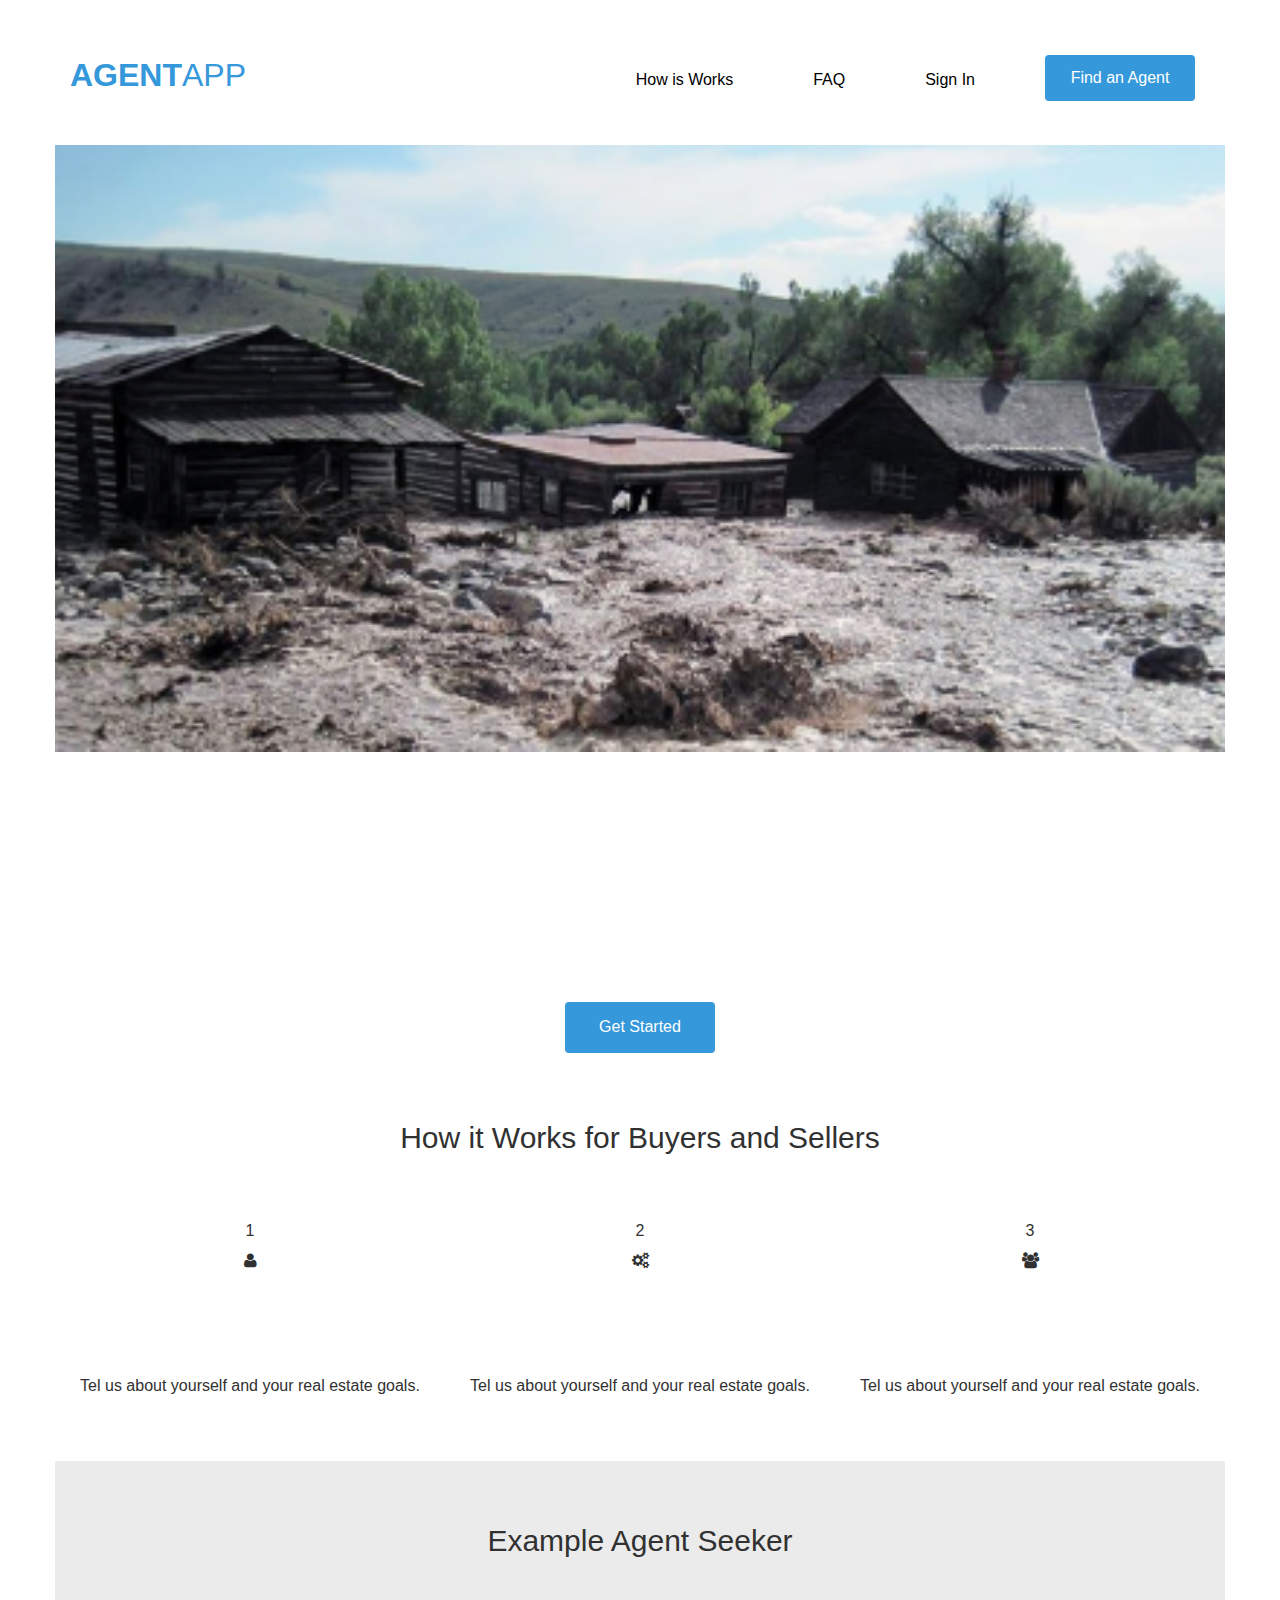
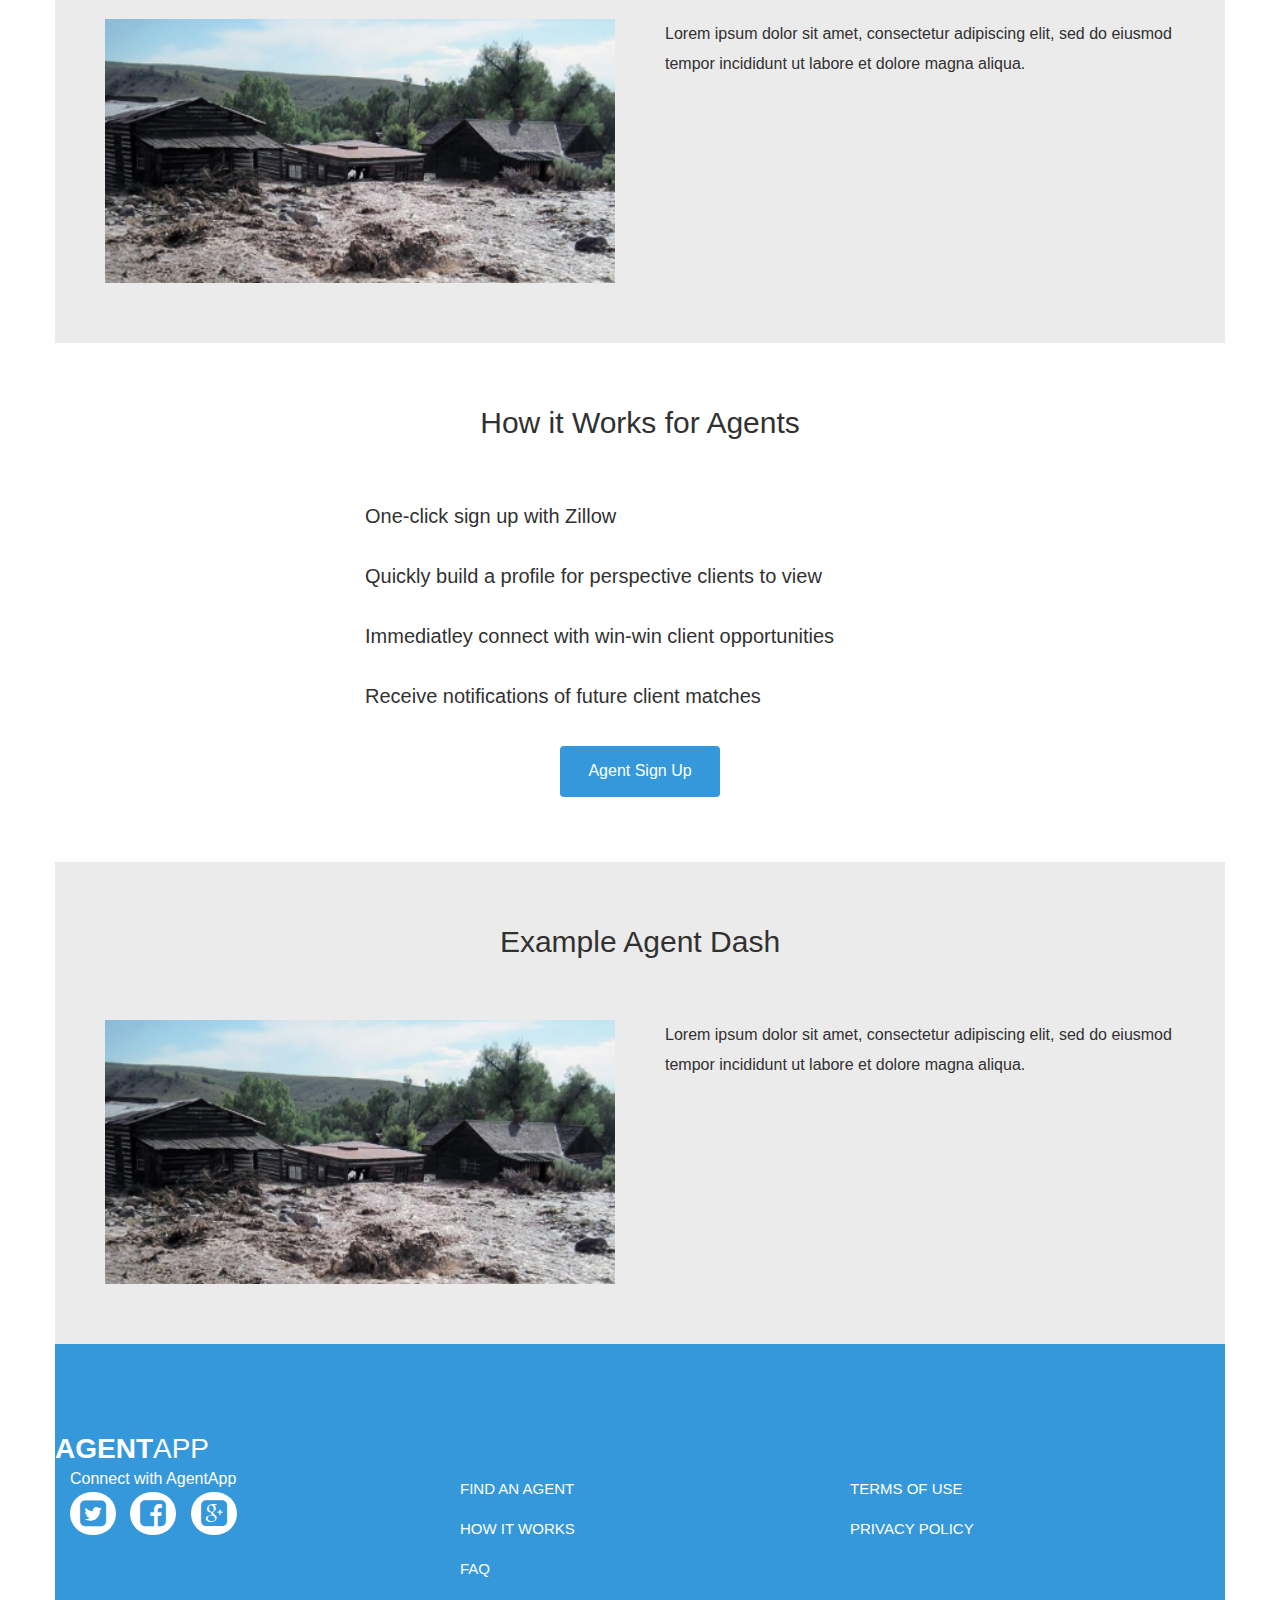
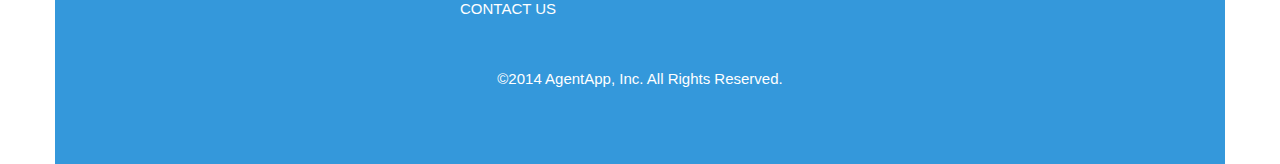
<file: public/index2.html>
<!doctype html> 
<html> 
<head> 
    <meta charset="UTF-8">
    <meta name="description" content="">
    <meta name="keywords" content="">
    <meta name="author" content="">
    <meta name="viewport" content="width=device-width, initial-scale=1, maximum-scale=1">

    <!-- SITE TITLE -->
    <title>AgentApp</title>
    
    <!-- =========================
         STYLESHEETS
    ============================== -->
    <!-- BOOTSTRAP -->
    <link rel="stylesheet" href="css/bootstrap.min.css">
    
    <!-- FONT AWESOME -->
    <link href="css/font-awesome.min.css" type="text/css" rel="stylesheet">
    
    <!--[if lte IE 7]><script src="lte-ie7.js"></script><![endif]-->

    <!-- WEB FONTS -->
    <link href='https://fonts.googleapis.com/css?family=Roboto:100,300,100italic,400,300italic' rel='stylesheet' type='text/css'>

    <!-- CUSTOM STYLESHEETS -->
    <link rel="stylesheet" href="css/styles.css">
    <!-- RESPONSIVE FIXES -->
    <link rel="stylesheet" href="css/responsive.css">

    <!--[if lt IE 9]>
		<script src="js/html5shiv.js"></script>
		<script src="js/respond.min.js"></script>
    <![endif]-->
    
    <!-- JQUERY -->
    <script src="js/jquery-1.11.1.min.js"></script> 
</head> 
<body>

	<!-- STICKY NAVIGATION -->
	<div class="navbar navbar-fixed-top navbar-inverse sticky-navigation">
		<div class="container">
			<div class="navbar-header">

				<!-- LOGO ON STICKY NAV BAR -->
				<button type="button" class="navbar-toggle" data-toggle="collapse" data-target="#kane-navigation">
    				<span class="sr-only">Toggle navigation</span>
    				<span class="icon-bar"></span>
    				<span class="icon-bar"></span>
    				<span class="icon-bar"></span>
				</button>

				<a class="navbar-brand" href="/"><b>AGENT</b>APP</a>
			</div>

			<!-- NAVIGATION LINKS -->
			<div class="navbar-collapse collapse" id="kane-navigation">
				<ul class="nav navbar-nav navbar-right main-navigation">
					<li><a href="#">How is Works</a></li>
					<li><a href="#">FAQ</a></li>
					<li><a href="#">Sign In</a></li>
					<li><a href="#" class="btn btn-default standard-button find-an-agent-button">Find an Agent</a></li>
				</ul>
			</div>
		</div> <!-- /END CONTAINER -->
	</div> <!-- /END STICKY NAVIGATION -->
    
    <!-- =========================
         HEADER
    ============================== -->
    <section class="features" id="header-homepage">
        <div class="container">
            <div class='row'>
                <div class="intro-section">
                    <img class="image-cover" src="images/screenshot.png"/>
                    <h5 class="intro">
                        Matching Buyer and Seller with Real Estate Agent who Meet their Specific Needs
                    </h5>
                    <a href="#" class="btn btn-default standard-button started-btn">Get Started</a>
                </div>
            </div>
        	<!-- /END ROW -->
        </div>
        <!-- /END CONTAINER -->
    </section>
    
    <!-- =========================
         HOW IT WORKS FOR BUYERS AND SELLERS
    ============================== -->
    <section class="features" id="how-it-work-buyer-seller">
        <div class="container feature">
        	<!-- SECTION HEADER -->
        	<div class="section-header" data-wow-offset="120" data-wow-duration="1.5s">
        		<!-- SECTION TITLE -->
        		<h3>How it Works for Buyers and Sellers</h3>
        	</div>
        	<!-- /END SECTION HEADER -->
    
            <div class='row'>
                <div class="col-lg-4">
                    <div class="block">
                        <div class="icon-number">1</div>
                        <div class="icon-block">
                            <i class="fa fa-user"></i>
                        </div>
                        <div class="howitwork-text">
                            Tel us about yourself and your real estate goals.
                        </div>
                    </div>
                </div>
                <div class="col-lg-4">
                    <div class="block">
                        <div class="icon-number">2</div>
                        <div class="icon-block">
                            <i class="fa fa-cogs"></i>
                        </div>
                        <div class="howitwork-text">
                            Tel us about yourself and your real estate goals.
                        </div>
                    </div>
                </div>
                <div class="col-lg-4">
                    <div class="block">
                        <div class="icon-number">3</div>
                        <div class="icon-block">
                            <i class="fa fa-users"></i>
                        </div>
                        <div class="howitwork-text">
                            Tel us about yourself and your real estate goals.
                        </div>
                    </div>
                </div>
            </div>
        	<!-- /END ROW -->
        </div>
        <!-- /END CONTAINER -->
    </section>
    
    <!-- =========================
         EXAMPLE AGENT SEEKER
    ============================== -->
    <section class="features" id="example-agent-seeker">
        <div class="container feature grey-bg">
        	<!-- SECTION HEADER -->
        	<div class="section-header">
        		<!-- SECTION TITLE -->
        		<h3>Example Agent Seeker</h3>
        	</div>
        	<!-- /END SECTION HEADER -->
            
        	<div class="row main-contain">
                <div class="col-md-6">
                    <div class="block block-1">
                        <img class="image-cover" src="images/screenshot.png"/>
                    </div>
                </div>
                <div class="col-md-6">
                    <div class="block block-2 align-left">
                        Lorem ipsum dolor sit amet, consectetur adipiscing elit, sed do eiusmod tempor incididunt ut labore et dolore magna aliqua.
                    </div>
                </div>
        	</div>
        	<!-- /END ROW -->
        </div>
        <!-- /END CONTAINER -->
    </section>
    
    <!-- =========================
         HOW IT WORKS FOR AGENTS
    ============================== -->
    <section class="features" id="how-it-work-agent">
        <div class="container feature">
        	<!-- SECTION HEADER -->
        	<div class="section-header">
        		<!-- SECTION TITLE -->
        		<h3>How it Works for Agents</h3>
        	</div>
        	<!-- /END SECTION HEADER -->
        	<div class="row">
				<div class="item">
					<div class="checkbox-icon"></div>One-click sign up with Zillow
				</div>
				<div class="item">
					<div class="checkbox-icon"></div>Quickly build a profile for perspective clients to view
				</div>
				<div class="item">
					<div class="checkbox-icon"></div>Immediatley connect with win-win client opportunities
				</div>
				<div class="item">
					<div class="checkbox-icon"></div>Receive notifications of future client matches
				</div>
                <a href="#" class="btn btn-default standard-button sign-up-agent-button">Agent Sign Up</a>
        	</div>
        	<!-- /END ROW -->
        </div>
        <!-- /END CONTAINER -->
    </section>
    
    
    <!-- =========================
         EXAMPLE AGENT DASH
    ============================== -->
    <section class="features" id="example-agent-dash">
        <div class="container feature grey-bg">
        	<!-- SECTION HEADER -->
        	<div class="section-header">
        		<!-- SECTION TITLE -->
        		<h3>Example Agent Dash</h3>
        	</div>
        	<!-- /END SECTION HEADER -->
            
        	<div class="row main-contain">
                <div class="col-md-6">
                    <div class="block block-1">
                        <img class="image-cover" src="images/screenshot.png"/>
                    </div>
                </div>
                <div class="col-md-6">
                    <div class="block block-2 align-left">
                        Lorem ipsum dolor sit amet, consectetur adipiscing elit, sed do eiusmod tempor incididunt ut labore et dolore magna aliqua.
                    </div>
                </div>
        	</div>
        	<!-- /END ROW -->
        </div>
        <!-- /END CONTAINER -->
    </section>
    
    <!-- =========================
         FOOTER
    ============================== -->
    <footer>
        <div class="container blue-bg white-text">
            <div class="row">
            	<!-- LOGO -->
                <div class="footer-logo align-left"><b>AGENT</b>APP</div>
            </div>
            <div class="row">
                <div class="col-md-4 block align-left">
                    <div>Connect with AgentApp</div>
                	<!-- SOCIAL ICONS -->
                	<ul class="social-icons">
                		<li><a href="#" target="_blank"><i class="fa fa-twitter-square"></i></a></li>
                		<li><a href="#" target="_blank"><i class="fa fa-facebook-square"></i></a></li>
                        <li><a href="#" target="_blank"><i class="fa fa-google-plus-square"></i></a></li>
                	</ul>
                </div>
                
                <div class="col-md-4 block align-left">
                    <ul class="footer-nav">
            			<li><a href="#">Find an Agent</a></li>
            			<li><a href="#">How It Works</a></li>
            			<li><a href="#">FAQ</a></li>
            			<li><a href="#">Contact Us</a></li>
                    </ul>
                </div>
                <div class="col-md-4 block align-left">
                    <ul class="footer-nav">
            			<li><a href="#">Terms of Use</a></li>
            			<li><a href="#">Privacy Policy</a></li>
                    </ul>
                </div>
            </div>
            <div class="row">
            	<!-- COPYRIGHT TEXT -->
            	<p class="copyright">
            		&copy;2014 AgentApp, Inc. All Rights Reserved.
            	</p>
                
            </div>
        
        </div>
        <!-- /END CONTAINER -->
    
    </footer>
    <!-- /END FOOTER -->

<!-- =========================
     SCRIPTS
============================== -->
<script src="js/bootstrap.min.js"></script>
 
</body> 
</html>
</file>
<file: public/css/styles.css>
/* --------------------------------------
=========================================
GLOBAL STYLES
=========================================
-----------------------------------------*/

html {
    font-size: 100%;
}

body {
    background: #ffffff;
    font-family: 'Lato', sans-serif;
    font-size: 16px;
    font-weight: 300;
    color: #313131;
    line-height: 30px;
    text-align: center;
    overflow-x: hidden !important;
    margin: auto !important;
}

/* Internet Explorer 10 in Windows 8 and Windows Phone 8 Bug fix */

@-webkit-viewport {
    width: device-width;
}

@-moz-viewport {
    width: device-width;
}

@-ms-viewport {
    width: device-width;
}

@-o-viewport {
    width: device-width;
}

@viewport {
    width: device-width;
}

a {
    -webkit-transition: all ease 0.25s;
            transition: all ease 0.25s;
}

a:hover {
    text-decoration: none;
}

.btn:focus,
.btn:active {
    outline: inherit;
}


/* Other fixes*/

*,
*:before,
*:after {
    -webkit-box-sizing: border-box;
    -moz-box-sizing: border-box;
            box-sizing: border-box;
}

ul,
ol {
    padding-left: 0 !important;
}

li {
    list-style: none;
}

/*---------------------------------------
   Typography                
-----------------------------------------*/


/* HEADINGS */

h1,
h2,
h3,
h4,
h5 {
    font-family: 'Oswald', sans-serif;
    font-weight: normal;
}

h1 {
    font-size: 40px;
    line-height: 55px;
}

h2 {
    font-size: 35px;
    line-height: 50px;
}

h3 {
    font-size: 30px;
    line-height: 40px;
    font-weight: 300;
}

h4 {
    font-size: 25px;
    line-height: 30px;
    font-weight: 300;
}

h5 {
    font-size: 20px;
    font-weight: 300;
}

/*---------------------------------------
   TEXTS               
-----------------------------------------*/

.white-text {
    color: #ffffff;
}

.grey-text {
    color: grey;
}

.dark-text {
    color: #272727;
}

.grey-bg {
    background: #EBEBEB !important;
}

.blue-bg{
    background: #3498DB !important;
}

.align-left{
    text-align: left;
}

.align-rigth{
    text-align: right;
}

.align-center{
    text-align: center;
}

.align-justify{
    text-align: justify;
}

.page-title{
    padding: 35px 25px 25px;
    background-color: #3498DB;
    color: #ffffff;
    font-weight: 400;
    font-size: 35px;
    line-height: 35px;
    width: 100%;
    text-transform: uppercase;
    margin-bottom: 3px;
}

.page-body{
    margin-top: 55px;
    padding-left: 35px;
}

form span.error {
    color: red;
    display: none;
}

form input.error {
    border: 1px solid red !important;
}

form label{
    font-weight: normal;
}

.signup-title, .title{
    margin-bottom: 30px;
    font-weight: 400;
    font-size: 30px;
}

.error{
    color: red;
}

/* header-homepage */
#header-homepage .image{
    width: 100%;
    background: url('/images/header.png') no-repeat center center;
    height: 520px;
    background-size: 100%;
}

#header-homepage .header{
    position: absolute;
    top: 0;
    padding-top: 20px;
    left: 0;
    width: 100%;
    height: 100%;
    background: url('/images/overlay-bg.png');
    text-align: justify;
    opacity: 0.9;
}

#header-homepage .header .logo{
    color: #f98e40;
    font-size: 25px;
    float: left;
    height: 80px;
}

#header-homepage .header .signin-button{
    font-size: 13px;
    color: white;
    border: 1px solid #878b88;
    border-radius: 4px;
    padding: 2px 10px 0;
    float: right;
}

#header-homepage .header .signin-button:hover{
    background-color: #cecece;
    border: none;
    color: black;
}


/* INTRO */
.intro-section{
    position: relative;
    width: 100%;
}

.intro-section .description{
    clear: both;
    width: 640px;
    position: absolute;
    top: 100px;
}

.intro-section .intro {
    color: #ffffff;
    font-size: 60px;
    line-height: 75px;
    font-weight: bold;
}

.intro-section .intro2 {
    color: #ffffff;
    font-size: 40px;
    line-height: 80px;
}

.intro-section .buttons {
    margin-top: 35px;
}

.home-nav .item{
	display: inline-block;
	width: 272px;
	height: 80px;
	line-height: 80px;
	text-transform: uppercase;
	font-size: 20px;
}

.home-nav .item:nth-child(2){
    border-left: thin solid #cccccc;
    border-right: thin solid #cccccc;
}

.home-nav .item a{
    color: #333;
}

.home-nav .item:hover{
	border-bottom: 2px solid #f98e40;
}

.block-container{
    float: none;
    margin: 0 auto;
}

.block .icon-block{
    margin-bottom: 30px;
    height: 95px;
}

.section-bg {
    background: #e5f6ff !important;
}

/*---------------------------------------
   SECTIONS          
-----------------------------------------*/

.section-header {
    padding-bottom: 48px;
}

.section-title {
    text-align: center;
}

.section-header .section-description {
    display: inline-block;
    position: relative;
    text-align: center;
    padding-top: 10px;
    padding-bottom: 10px;
}

/* TOP BAR WITH NAVIGATION */

.sticky-navigation {
    min-height: 145px;
    background-color: rgba(255,255,255,.9);
    border: none;
    padding: 50px 0 0 !important;
    margin-bottom: 0 !important;
    position: relative;
    
}

.sticky-navigation .main-navigation .current a {
  color: #000000 !important;
  position: relative;
  outline: none;
}

.sticky-navigation .main-navigation li{
  padding: 0px 25px;
}

.sticky-navigation .main-navigation li a {
  line-height: 30px;
  font-weight: 400;
  font-size: 16px;
  color:#000000;
  display: inline-block;
}

.navbar-inverse .navbar-brand {
    font-size: 32px;
	color: #3498db;
}

.navbar-inverse .navbar-nav>li>a:hover,
.navbar-inverse .navbar-brand:hover{
    color: #000000;
    background: none;
}

.navbar-inverse .navbar-brand:hover {
	color: #3498db;
}

.navbar-toggle:hover{
    background-color: #333;
}

.home-container .sticky-navigation{
    display: none;
}


/*---------------------------------------
   CUSTOM BUTTON              
-----------------------------------------*/

.standard-nocolor-button{
    font-size: 16px;
    text-shadow: 0 !important;
    min-width: 150px;
    padding: 14px 58px;
    margin: 5px;
}

.standard-button{
    font-size: 16px;
    font-weight: 400 !important;
    border-radius: 4px !important;
    text-shadow: 0 !important;
    color: #ffffff;
    min-width: 150px;
    border: none;
    padding: 14px 28px;
    margin: 5px;
    -webkit-transition: all ease 0.25s;
            transition: all ease 0.25s;
    background-color: #3498DB;
}

.image-cover{
    width: 100%;
    background-size: cover;
}


.sign-up-agent-button{
}

.find-an-agent-button{
    padding: 8px 9px !important;
    color: white !important;
}

.find-an-agent-button:hover{
    color: #000000 !important;
}

.signin-linked-button{
    padding: 6px 15px;
    background-color: #106699;
}
.signin-linked-button i{
    margin-right: 15px;
}

.standard-button:hover{
    border: none;
    background-color: #ebebeb;
}
/*---------------------------------------
   SECTION:  FEATURES                 
-----------------------------------------*/

.features {
    background: #ffffff;
}

.features .features-left {
    text-align: right;
    margin-top: 26px;
    margin-bottom: 80px;
}

.features .features-left .icon-container {
    float: right;
    margin-left: 20px;
}

.features .features-right {
    text-align: left;
    margin-top: 26px;
    margin-bottom: 80px;
}

.features .features-right .icon-container {
    float: left;
    margin-right: 20px;
}

.features .feature {
    padding-bottom: 60px;
    padding-top: 40px;
}

.features .feature .icon-container {
    display: block;
    min-height: 120px;
    margin-top: 5px;
}

.features .feature .icon-container .icon {
    width: 55px;
    height: 55px;
    border-radius: 50%;
    line-height: 55px;
    font-size: 18px;
    text-align: center;
    -webkit-transition: all ease-in 0.25s;
            transition: all ease-in 0.25s;
    -webkit-background-clip: padding-box;
           -moz-background-clip: padding;
            background-clip: padding-box;
}

.subpage{
    text-align: justify;
    min-height: 500px;
}

#example-agent-seeker .block,
#example-agent-dash .block{
    padding: 0 10px;
}

#example-agent-seeker .main-contain,
#example-agent-dash .main-contain{
    padding: 0 25px;
}

#how-it-work-agent .item{
    font-size: 20px;
    text-align: left;
    width: 550px;
    margin: 0 auto;
    margin-bottom: 30px;
}

#how-it-work-agent .checkbox-icon{
	float: left;
    margin-right: 30px;
    color: #33a3dc;
    font-size: 30px;
}

.app-brief {
    padding-bottom: 20px;
}

/*---------------------------------------
   SECTION:  BLOG                
-----------------------------------------*/

#blogs-search{
    width: 100%;
    min-height: 500px;
    overflow: hidden;
    background-color: #EBEBEB;
    border-radius: 6px;
    padding: 20px;
}

#blogs-search .search-heading{
    padding-bottom: 35px;
    border-bottom: 1px solid #B1B1B1;
    color: grey;
    font-style: italic;
}

#blogs-search .search-heading .input-group{
	width: 100%;
}

#blogs-search .search-heading #search-txt{
    width: 100%;
    height: 55px;
    border: none;
    border-radius: 4px;
    padding-right: 50px;
}

#blogs-search .search-heading .input-group-addon{
    position: absolute;
    top: 0;
    right: 0;
    cursor: pointer;
    font-size: 22px;
    color: #B8B8B8;
    padding: 16px 32px 16px 14px;
    background-color: transparent;
    border: none;
}

#blogs-search .search-body .category{
    margin-top: 30px;
}

#blogs-search .search-body .category > div{
    margin: 10px 0;
}

#blogs-search .search-body .category a{
    color: #000000;
}

#blogs-search .search-body .category a:hover,
#blogs-search .search-body .category > .active{
    font-weight: 400;
}

#blogs .blog-title{
    font-size: 35px;
    line-height: 35px;
}

#blogs .item{
    padding-bottom: 30px;
    border-bottom: 1px solid #B2B2B2;
}

#blogs .item:last-child{
    border-bottom: none;
}

.blog-share-icon a{
    font-size: 24px;
    color: white;
}

.blog-share-icon .tweet-icon{
    background-color: #39A7D6;
    padding: 2px 6px;
}

.blog-share-icon .facebook-icon{
    background-color: #315795;
    padding: 2px 11px;
}

.blog-share-icon .envelope-icon{
    background-color: #748A8D;
    padding: 2px 5px;
}

.blog-share-icon .print-icon{
    background-color: #748A8D;
    padding: 2px 6px;
}

.blog-share-icon .plus-icon{
    background-color: #F36B46;
    padding: 2px 5px;
}

.blog-share-icon a:hover {
    background-color: #666666;
}

/*---------------------------------------
   SECTION:  CONTACT PAGE                
-----------------------------------------*/

#contact_form input,
#contact_form textarea,
#signup_1_form input,
#signup_agent_verify_form input,
#dash_qs_form input,
#dash_qs_form textarea {
    border: none;
    box-shadow: none;
    background-color: #EBEBEB;
}

#contact_form input{
    width: 40%;
}

#login-form{
    float: none;
    margin: 0 auto;
}

#login-form .login-button{
    color: white;
    background-color: #3498DB;
}

#login-form .login-button:hover {
    color: #000000;
    background-color: #ebebeb;
}
/*--------------------------------------
    PAGE: SIGNUP
---------------------------------------*/
.step {
	background-color: #E4E4E4;
	color: #D3D3D3;
	line-height: 35px;
	font-weight: bold;
	margin-right: 3px;
    text-align: center;
	font-size: 18px;
}

.step.active, .step.current{
	background-color: #95C800;
	color: #95C800;
}

.step > div{
    width: 35px;
    height: 35px;
    margin: 7px auto 8px;
    border-radius: 30px;
}

.step.current > div{
	background-color: #ffffff;
	font-size: 20px;
}

.step.active > div{
	color: #E0EEAF;
}
/*---------------------------------------
   SECTION:  DASH-MATCHES                
-----------------------------------------*/
.dash-matches-heading {
    background-color: #3498DB;
    border-radius: 4px;
    padding: 20px 40px 10px 40px;
    overflow: hidden;
    color: white;
    margin: 0 0 10px;
}

.dash-matches-heading .dash-proccess{
    height: 45px;
    width: 100%;
    background-color: white;
    border-radius: 10px;
}

.dash-matches-heading .dash-proccess > div{
    width: 20%;
    background-color: #1E7BC7;
    height: 100%;
    border-top-left-radius: 9px;
    border-bottom-left-radius: 9px;
    line-height: 45px;
    font-size: 14px;
}

.dash-matches-heading .continue-button{
    border: 2px solid white;
    margin: 7px 0;
    float: right;
}

.dash-matches-body .panel-left{
    min-height: 600px;
    background-color: #EBEBEB;
    border-radius: 4px;
    padding-top: 30px;
}

.dash-matches-body .panel-left ul{
    margin-left: 30px;
    margin-right: -15px;
}

.dash-matches-body .panel-left li{
    margin-bottom: 10px;
}

.dash-matches-body .panel-left li a{
    color: #000000;
    width: 100%;
    padding-left: 20px;
    line-height: 58px;
    display: block;
}

.dash-matches-body .panel-left li.active{
	background-color: white;
	border-top-left-radius: 10px;
	border-bottom-left-radius: 10px;
}

.dash-matches-body .dash-option{
    background-color: #EBEBEB;
    border: none;
    padding: 5px;
    border-radius: 4px;
    width: 80%;
}

.dash-matches-body #search-matches-form input{
    width: 100%;
    font-style: italic;
    padding: 3px 35px 3px 3px;
}

.dash-matches-body #search-matches-form i{
    position: absolute;
    top: 0;
    right: 15px;
    cursor: pointer;
    font-size: 20px;
    color: #878787;
    padding: 7px 10px;
}

.dash-matches-body .matches-item{
    margin: 20px 0 30px 0;
}

.dash-matches-body .matches-item .description{
    color: #6B6B6B;
    font-weight: 400;
}

.dash-matches-body .matches-item .rate{
    color: #AFB1AD;
}

.dash-matches-body .matches-item .avatar{
    width: 75px;
    height: 75px;
    font-size: 55px;
    background-color: #F2F4F6;
    color: #CCCCCC;
    border-radius: 40px;
    text-align: center;
}

.dash-matches-body .matches-item .avatar i{
    line-height: 75px;
}

.dash-matches-body .matches-item .share-connection{
    width: 25px;
    height: 25px;
    font-size: 18px;
    background-color: #F2F4F6;
    color: #CCCCCC;
    border-radius: 40px;
    text-align: center;
    line-height: 22px;
    display: inline-block;
    margin-right: 10px;
}

.dash-matches-body .matches-item .progess{
    width: 100%;
    height: 40px;
    border: 1px solid #40C353;
    border-radius: 5px;
    color: white;
    font-size: 26px;
    line-height: 37px;
}

.dash-matches-body .matches-item .progess > div{
    border-top-left-radius: 4px;
    border-bottom-left-radius: 4px;
    background-color: #40C353;
    height: 100%;
    padding-left: 10px;
}

.dash-matches-body .matches-item .btn{
    width: 100%;
    height: 50px;
    background-color: #D1D1D1;
    color: white;
    line-height: 35px;
    text-align: center;
}

.dash-matches-body .matches-item .btn.tap {
    background-color: #4099FF;
}

.dash-matches-body .matches-item .btn.tapped{
    background-color: #E89C30;
}

.dash-matches-body .matches-item .btn.received{
    background-color: #C53E3E;
}

.dash-matches-body .matches-item .btn.proposal{
    background-color: #C53E3E;
    white-space: normal;
    line-height: 16px;
}

.dash-matches-body .matches-item .review-agent-button{
    background-color: #1E7BC7;
    height: auto;
    line-height: normal;
    padding: 0 10px;
}


/*---------------------------------------
   SECTION:  MODAL - view-proposal                
-----------------------------------------*/

.view-modal .modal-body > .row{
    padding-left: 30px;
    padding-right: 35px;
}

.view-modal .modal-heading{
    font-weight: bold;
}

.view-modal .modal-avatar{
    margin: 25px 0;
}

.view-modal .summary{
    font-style: italic;
}

.view-modal .modal-avatar img,
.view-modal .modal-avatar > div{
    display: inline-block;
}

.view-modal .view-modal-button{
    margin-bottom: 60px;
}

.view-modal .footer-buttons .btn{
    min-width: 100%;
    padding: 12px 0;
}

.view-modal .footer-buttons .pass-button{
    background-color: #71C8C9;
}

.view-modal .footer-buttons .chat-button{
    background-color: #A83333;
}

.view-modal .footer-buttons .select-button{
    background-color: #69DB35;
}

.view-modal .footer-buttons .btn:hover{
    border: none;
    background-color: #ebebeb;
}


/*---------------------------------------
   SECTION:  MODAL - REVIEW-AGENT            
-----------------------------------------*/

#review-agent textarea{
    background-color: #EBEBEB;
    border: none;
}

.rating{
    float: left;
    color: #E1E2DE;
    font-size: 28px;
    unicode-bidi: bidi-override;
    direction: rtl;
}

.rating  > [type*="radio"] {
    display: none;
}

.rating  > [type*="radio"] + label {
    /* only enough room for the star */
    display: inline-block;
    overflow: hidden;
    text-indent: 9999px;
    width: 1em;
    white-space: nowrap;
}

.rating  > [type*="radio"] + label:before {
    display: inline-block;
    text-indent: -9999px;
    color: #E1E2DE;
}

.rating  > [type*="radio"]:checked ~ label:before,
.rating  > [type*="radio"] + label:hover ~ label:before,
.rating  > [type*="radio"] + label:hover:before {
    color: #AFB1AD;
}

.rating > .star-cb-clear[type*="radio"] + label {
    text-indent: -9999px;
    width: .5em;
}

.rating:hover > [type*="radio"] + label:before {
    color: #E1E2DE;
}

.rating:hover > [type*="radio"] + label:hover ~ label:before,
.rating:hover > [type*="radio"] + label:hover:before {
    color: #AFB1AD;
}

/*---------------------------------------
   SECTION:  DASH_AGENT                
-----------------------------------------*/
#dash-agent .progress-match{
    font-size: 13px;
}

#dash-agent .lbl {
    color: white;
    padding: 0 10px;
    text-transform: uppercase;
}

.dash-matches-body .chat-btn.accepted,
#dash-agent .accepted {
    background-color: #69DB35;
}

#dash-agent .submitted {
    background-color: #C53E3E;
}

#dash-agent .ping {
    background-color: #3498DB;
}

#dash-agent .pinged {
    background-color: #E89C30;
}

#dash-agent .tapped {
    background-color: #1E5B22;
}

#dash-agent .send-proposal-button {
    white-space: normal;
    line-height: 16px;
}

.hidden-input{
    visibility: hidden;
}

.loading_content{
    position: fixed;
    top: 0px;
    width: 100%;
    height: 100%;
    text-align: center;
    background-color: white;
    opacity: 0.8;
    display: none;
    z-index: 9999;
}


.loading_content img{
    position: absolute;
    top: 50%;
    margin-top: -40px;
}

.connect-linkedin{
    font-size: 14px;
}
/*---------------------------------------
   SECTION:  FOOTER                
-----------------------------------------*/
footer > div {
    padding-top: 90px;
    padding-bottom: 55px;
}

.home-container footer .container{
    width: 1050px;
}

footer .footer-logo { 
    font-size: 28px;
}

footer .connect-with-us{
    font-size: 15px;
    margin: 20px 0 10px 0;
    text-transform: uppercase;
}

footer .social-icons li {
    display: inline-block;
    margin: 5px;
}

footer .social-icons li:first-child {
    margin-left: 0;
}

footer .footer-nav{
    color: white;
    margin-top: 10px;
    text-transform: uppercase;
    float: left;
    margin-right: 50px;
}

footer .footer-nav li {
    margin-bottom: 10px;
}

footer .footer-nav li a{
    font-size: 15px;
    color: white;
}

footer .social-icons li a {
    color: #3498DB;
    background-color: white;
    border-radius: 40px;
    text-align: center;
    line-height: 30px;
    font-size: 30px;
    padding: 5px 0;
}

footer .social-icons li a i {
    width: 46px;
}

footer .social-icons li a:hover {
    color: #2a6496;
}

footer .copyright {
    margin-top: 20px;
    margin-bottom: 15px;
    font-size: 15px;
    font-weight: 500;
}
</file>
<file: public/css/responsive.css>
/* --------------------------------------
=========================================
RESPONSIVE FIXES
=========================================
-----------------------------------------*/
 
@media (max-width: 1200px) {
    .home-container .container{
        width: 900px;
    }
}

@media (max-width: 991px) {
 
    
    body {
        font-size: 15px;
        line-height: 26px;
    }
    
    .navbar-nav>li>a {
        padding: 15px 10px;
    }
    
    .home-container .container{
        width: 890px;
    }

    .home-container footer .container{
        width: 964px;
    }
}

@media (min-width: 769px) and (max-width: 991px) {
    
    html {
        font-size: 90%;
    }
    
    .home-container .container{
        max-width: 890px;
    }

    header .color-overlay {
        min-height: 560px;
    }

    .sticky-navigation .navbar-header {
        width: 100%;
        position: relative;
        text-align: center;
        margin-top: 10px;
    }
    
    .sticky-navigation .navbar-header a {
        float: none !important;
    }
    
    .sticky-navigation .navbar-header img {
        max-height: 40px;
    }
    
    .sticky-navigation .main-navigation {
        text-align: center;
        width: 100%;
        padding-top: 0;
    }
    
    #header-homepage .image{
        background-size: 113%;
    }


    header .intro-section {
        padding-top: 10%;
    }
}

@media (max-width: 768px) {
    
    html {
        font-size: 80%;
    }

    h1 {
        font-size: 36px;
    }
    
    h2 {
        font-size: 18px;
    }
    
    h3 {
        font-size: 16px;
    }
    
    h4 {
        font-size: 14px;
    }
    
    h5 {
        font-size: 12px;
    }
    
    .home-container .container{
        width: auto;
    }

    .sticky-navigation{
        display: block;
        padding: 0 !important;
        min-height: 60px;
        position: fixed;
        top: 0;
        
        -webkit-backface-visibility: hidden;
        -webkit-box-shadow: 0px 2px 8px 0px rgba(50, 50, 50, 0.08);
        box-shadow: 0px 2px 8px 0px rgba(50, 50, 50, 0.08);
    }

    .sticky-navigation .navbar-brand{
        color: #f98e40;
        font-size: 25px;
        line-height: 28px;
    }

    .sticky-navigation .navbar-toggle{
        margin: 0;
        padding: 23px;
        background-color: #33a3dc;
        border: none;
        color: white;
        border-radius: 0;
        font-size: 20px;
    }
    
    #header-homepage{
        margin-top: 60px;
    }
    
    #header-homepage .image{
        height: 580px;
        background-size: 156%;
        background-position: 36% 20%;
    }
    
    #header-homepage .header{
        text-align: center;
        padding-top: 230px;
    }
    
    #header-homepage .header .logo,
    #header-homepage .header .signin-button{
        display: none;
    }
    
    .intro-section .description{
        width: 100%;
        top: 260px;
    }

    .intro-section .intro{
        line-height: 70px;
    }

    .intro-section .intro2{
        line-height: 55px;
        margin-bottom: 20px;
        margin-top: 0;
    }
    
    .home-nav .item{
        width: 180px;
    }
    
    .home-nav .item:nth-child(2){
        width: 110px;
        border-left: none;
        border-right: none;
    }
    
    #how-it-work-buyer-seller .block-container > div {
        float: none;
        margin: 0 auto;
        font-size: 24px;
        margin-bottom: 30px;
        width: 48%;
    }
    
    #example-agent-seeker .main-contain > div,
    #example-agent-dash .main-contain > div{
        float: none;
        margin: 0 auto;
        font-size: 24px;
        margin-bottom: 30px;
        width: auto;
    }
    
    #how-it-work-agent .item {
        width: 450px;
    }
    
    .home-container footer .container{
        width: auto;
    }
    
    footer > div {
        padding-top: 35px;
        padding-bottom: 10px;
    }
    
    footer .footer-nav{
        display: none;
    }

    header .color-overlay {
        min-height: 595px;
    }
    
    .navbar-inverse .navbar-nav {
        padding-left: 10px;
        line-height: normal;
        text-align: center;
    }

    .navbar-inverse .navbar-nav>li {
        display: inline-block;
        margin-bottom: 0;
    }
}

@media (max-width: 480px) {
 
    
    html {
        font-size: 65%;
    }
    
    #header-homepage .image{
        background-size: 260%;
        background-position: 27% 46%;
    }
    
    .intro-section .description{
        top: 300px;
        padding: 0 15px;
    }
    
    .intro-section .intro{
        font-size: 40px;
        font-weight: 600;
        line-height: 50px;
    }
    
    .intro-section .intro2{
        font-size: 30px;
        line-height: 50px;
    }
    
    #how-it-work-buyer-seller .block-container > div {
        width: 70%;
    }
    
    #example-agent-seeker .block, #example-agent-dash .block,
    #example-agent-seeker .main-contain > div, 
    #example-agent-dash .main-contain > div {
        padding: 0;
    }
    
    .home-nav .item:nth-child(2){
        width: 95px;
    }

    .standard-button {
        font-size: 15px;
        min-width: 100px;
        padding: 11px 20px 11px 20px;
    }
    
    #how-it-work-agent .item {
        width: 440px;
    }
}

@media (max-width: 320px) {
    
    html {
        font-size: 60.5%;
    }
    
    .home-container .container{
        width: auto;
    }

    .sticky-navigation .main-navigation li{
      padding: 0px 10px;
    }
    
    .sticky-navigation .navbar-brand {
        font-size: 22px;
    }
    
    #blogs h3{
        font-size: 22px;
        line-height: 32px;
    }
    
    #header-homepage .image {
        background-size: 248%;
        height: 420px;
    }
    
    .intro-section .description {
        top: 150px;
    }
    
    .intro-section .intro {
        font-size: 30px;
        font-weight: normal;
        line-height: 40px;
    }
    
    .intro-section .intro2 {
        font-size: 20px;
        line-height: 30px;
    }
    
    .home-nav {
        display: none;
    }
    
    #how-it-work-agent .item {
        width: 280px;
        font-size: 16px;
    }
    
    #how-it-work-agent .checkbox-icon {
        margin-right: 20px;
    }
    
    #example-agent-seeker .block, 
    #example-agent-dash .block {
        font-size: 20px;
        text-align: justify;
    }
}

@media (min-width: 320px) and (max-width: 640px) and  (orientation: landscape) {
        
    .full-screen h1 {
        font-size: 30px !important;
        line-height: 40px;
        margin-top: 0;
        font-weight: bold;
    }
    
    .full-screen .intro-section .intro {
       margin-bottom: 0;
    }
    
    .full-screen .intro-section h5 {
        font-size: 14px;
    }
    
    .full-screen .intro-section .buttons { 
        margin-top: 0;
    }
    
    .full-screen .standard-button {
        font-size: 14px;
        padding: 8px 5px;
    }
}
</file>
